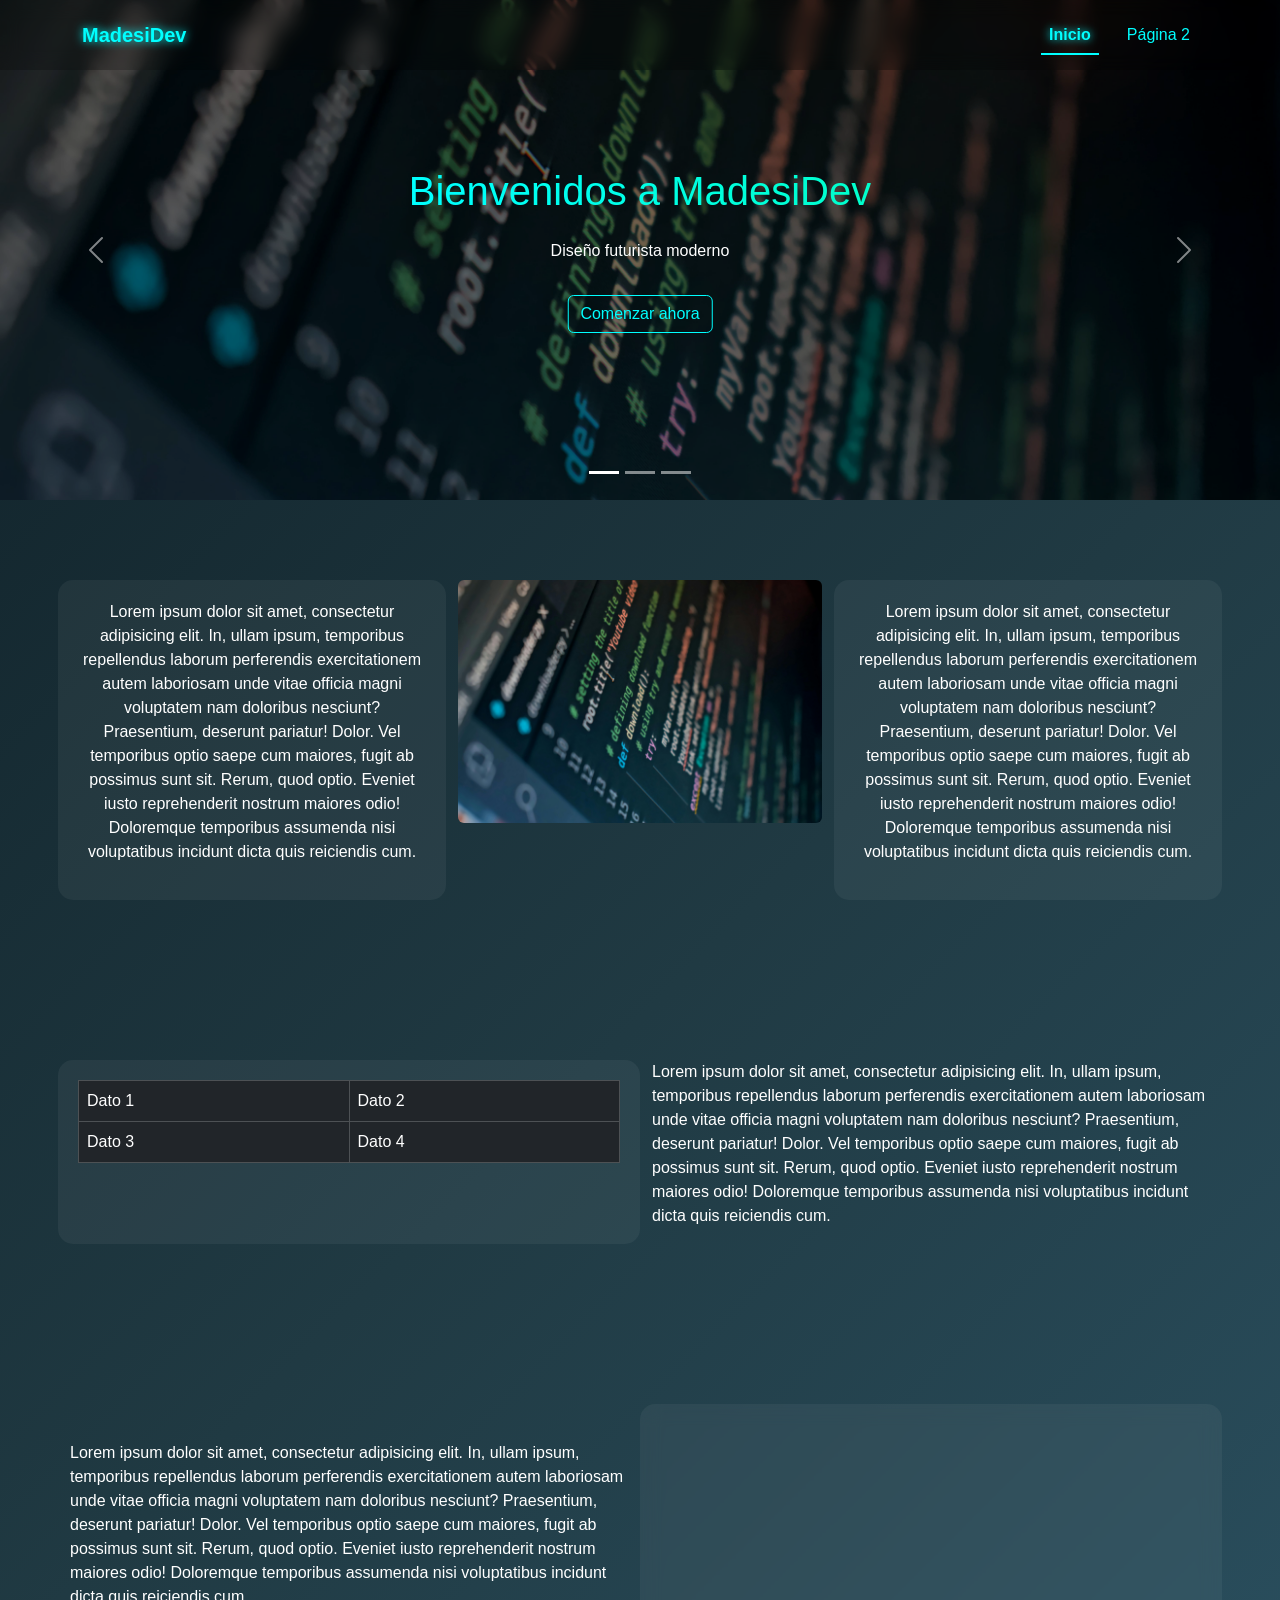
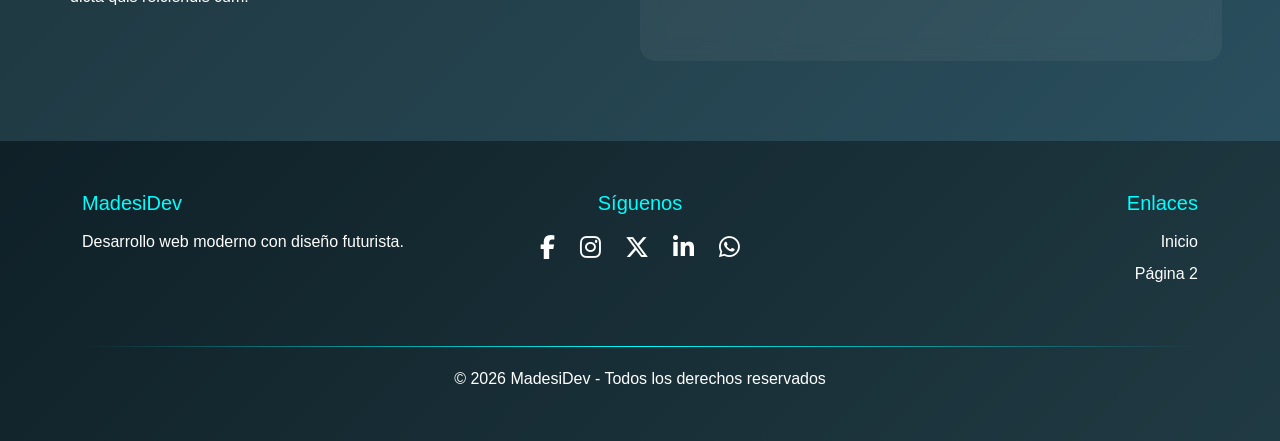
<file: ProyectoFinalUnidad1/index.html>
<!DOCTYPE html>
<html lang="es">

<head>
    <meta charset="UTF-8">
    <meta name="viewport" content="width=device-width, initial-scale=1.0">
    <title>Inicio MadesiDev</title>
    <link href="https://cdn.jsdelivr.net/npm/bootstrap@5.3.2/dist/css/bootstrap.min.css" rel="stylesheet">
    <link rel="stylesheet" href="css/iniciostyle.css">
    <link rel="stylesheet" href="https://cdnjs.cloudflare.com/ajax/libs/font-awesome/6.5.0/css/all.min.css">
</head>

<body>

    <!-- NAVBAR -->
    <nav id="navbar" class="navbar navbar-expand-lg fixed-top">
        <div class="container">

            <a class="navbar-brand fw-bold brand-glow" href="#">MadesiDev</a>

            <button class="navbar-toggler" type="button" data-bs-toggle="collapse" data-bs-target="#menu">
                <span class="navbar-toggler-icon"></span>
            </button>

            <div class="collapse navbar-collapse justify-content-end" id="menu">
                <ul class="navbar-nav">
                    <li class="nav-item">
                        <a class="nav-link nav-custom active" href="index.html">Inicio</a>
                    </li>
                    <li class="nav-item">
                        <a class="nav-link nav-custom" href="pagina.html">Página 2</a>
                    </li>
                </ul>
            </div>

        </div>
    </nav>

    <div class="carousel-container">

        <!-- HERO -->
        <header class="hero-overlay text-center d-flex flex-column justify-content-center align-items-center">
            <h1 class="title">Bienvenidos a MadesiDev</h1>
            <p class="mt-3 w-50">Diseño futurista moderno</p>
            <button class="btn btn-futuristic mt-3">Comenzar ahora</button>
        </header>

        <!-- CAROUSEL -->
        <div id="carouselExampleIndicators" class="carousel slide carousel-fade" data-bs-ride="carousel">

            <div class="carousel-indicators">
                <button type="button" data-bs-target="#carouselExampleIndicators" data-bs-slide-to="0"
                    class="active"></button>
                <button type="button" data-bs-target="#carouselExampleIndicators" data-bs-slide-to="1"></button>
                <button type="button" data-bs-target="#carouselExampleIndicators" data-bs-slide-to="2"></button>
            </div>

            <div class="carousel-inner">
                <div class="carousel-item active">
                    <img src="imagenes/img1.jpg" class="d-block w-100 carousel-img">
                </div>
                <div class="carousel-item">
                    <img src="imagenes/img2.jpg" class="d-block w-100 carousel-img">
                </div>
                <div class="carousel-item">
                    <img src="imagenes/img3.jpg" class="d-block w-100 carousel-img">
                </div>
            </div>

        </div>
        <button class="carousel-control-prev" type="button" data-bs-target="#carouselExampleIndicators"
            data-bs-slide="prev">
            <span class="carousel-control-prev-icon"></span>
        </button>

        <button class="carousel-control-next" type="button" data-bs-target="#carouselExampleIndicators"
            data-bs-slide="next">
            <span class="carousel-control-next-icon"></span>
        </button>
    </div>

    <!-- SECCIÓN 3 COLUMNAS -->
    <div class="container section text-center">
        <div class="row">
            <div class="col-md-4 card-glass">
                <p>Lorem ipsum dolor sit amet, consectetur adipisicing elit. In, ullam ipsum, temporibus repellendus
                    laborum perferendis exercitationem autem laboriosam unde vitae officia magni voluptatem nam
                    doloribus nesciunt? Praesentium, deserunt pariatur! Dolor.
                    Vel temporibus optio saepe cum maiores, fugit ab possimus sunt sit. Rerum, quod optio. Eveniet iusto
                    reprehenderit nostrum maiores odio! Doloremque temporibus assumenda nisi voluptatibus incidunt dicta
                    quis reiciendis cum.</p>
            </div>
            <div class="col-md-4 ">
                <img src="imagenes/img1.jpg" class="img-fluid floating rounded" alt="Imagen de referencia 1">
            </div>
            <div class="col-md-4 card-glass">
                <p>Lorem ipsum dolor sit amet, consectetur adipisicing elit. In, ullam ipsum, temporibus repellendus
                    laborum perferendis exercitationem autem laboriosam unde vitae officia magni voluptatem nam
                    doloribus nesciunt? Praesentium, deserunt pariatur! Dolor.
                    Vel temporibus optio saepe cum maiores, fugit ab possimus sunt sit. Rerum, quod optio. Eveniet iusto
                    reprehenderit nostrum maiores odio! Doloremque temporibus assumenda nisi voluptatibus incidunt dicta
                    quis reiciendis cum.</p>
            </div>
        </div>
    </div>
    <!-- TABLA + TEXTO -->
    <div class="container section">
        <div class="row">
            <div class="col-md-6 card-glass">
                <table class="table table-dark table-bordered">
                    <tr>
                        <td>Dato 1</td>
                        <td>Dato 2</td>
                    </tr>
                    <tr>
                        <td>Dato 3</td>
                        <td>Dato 4</td>
                    </tr>
                </table>
            </div>
            <div class="col-md-6">
                <p>Lorem ipsum dolor sit amet, consectetur adipisicing elit. In, ullam ipsum, temporibus repellendus
                    laborum perferendis exercitationem autem laboriosam unde vitae officia magni voluptatem nam
                    doloribus nesciunt? Praesentium, deserunt pariatur! Dolor.
                    Vel temporibus optio saepe cum maiores, fugit ab possimus sunt sit. Rerum, quod optio. Eveniet iusto
                    reprehenderit nostrum maiores odio! Doloremque temporibus assumenda nisi voluptatibus incidunt dicta
                    quis reiciendis cum.</p>
            </div>
        </div>
    </div>

    <!-- VIDEO -->
    <div class="container section">
        <div class="row align-items-center">
            <div class="col-md-6">
                <p>Lorem ipsum dolor sit amet, consectetur adipisicing elit. In, ullam ipsum, temporibus repellendus
                    laborum perferendis exercitationem autem laboriosam unde vitae officia magni voluptatem nam
                    doloribus nesciunt? Praesentium, deserunt pariatur! Dolor.
                    Vel temporibus optio saepe cum maiores, fugit ab possimus sunt sit. Rerum, quod optio. Eveniet iusto
                    reprehenderit nostrum maiores odio! Doloremque temporibus assumenda nisi voluptatibus incidunt dicta
                    quis reiciendis cum. </p>
            </div>
            <div class="col-md-6 glass">
                <iframe width="100%" height="250" src="https://www.youtube.com/embed/RMsAYAO6beQ?si=Fb-aHVrjtQUXGz_P"></iframe>
            </div>
        </div>
    </div>

    <!-- FOOTER -->
    <footer class="footer-pro">
        <div class="container">
            <div class="row text-center text-md-start">

                <!-- INFO -->
                <div class="col-md-4 mb-4">
                    <h5 class="footer-title">MadesiDev</h5>
                    <p>Desarrollo web moderno con diseño futurista.</p>
                </div>

                <!-- REDES -->
                <div class="col-md-4 mb-4 text-center">
                    <h5 class="footer-title">Síguenos</h5>
                    <div class="social-icons">
                        <a href="#"><i class="fab fa-facebook-f"></i></a>
                        <a href="#"><i class="fab fa-instagram"></i></a>
                        <a href="#"><i class="fab fa-x-twitter"></i></a>
                        <a href="#"><i class="fab fa-linkedin-in"></i></a>
                        <a href="#"><i class="fab fa-whatsapp"></i></a>
                    </div>
                </div>

                <!-- LINKS -->
                <div class="col-md-4 mb-4 text-md-end">
                    <h5 class="footer-title">Enlaces</h5>
                    <ul class="footer-links">
                        <li><a href="index.html">Inicio</a></li>
                        <li><a href="pagina.html">Página 2</a></li>
                    </ul>
                </div>

            </div>

            <div class="footer-line"></div>

            <div class="text-center mt-3">
                <p class="mb-0">© 2026 MadesiDev - Todos los derechos reservados</p>
            </div>
        </div>
    </footer>

    <script src="https://cdn.jsdelivr.net/npm/bootstrap@5.3.2/dist/js/bootstrap.bundle.min.js"></script>

</html>
</file>
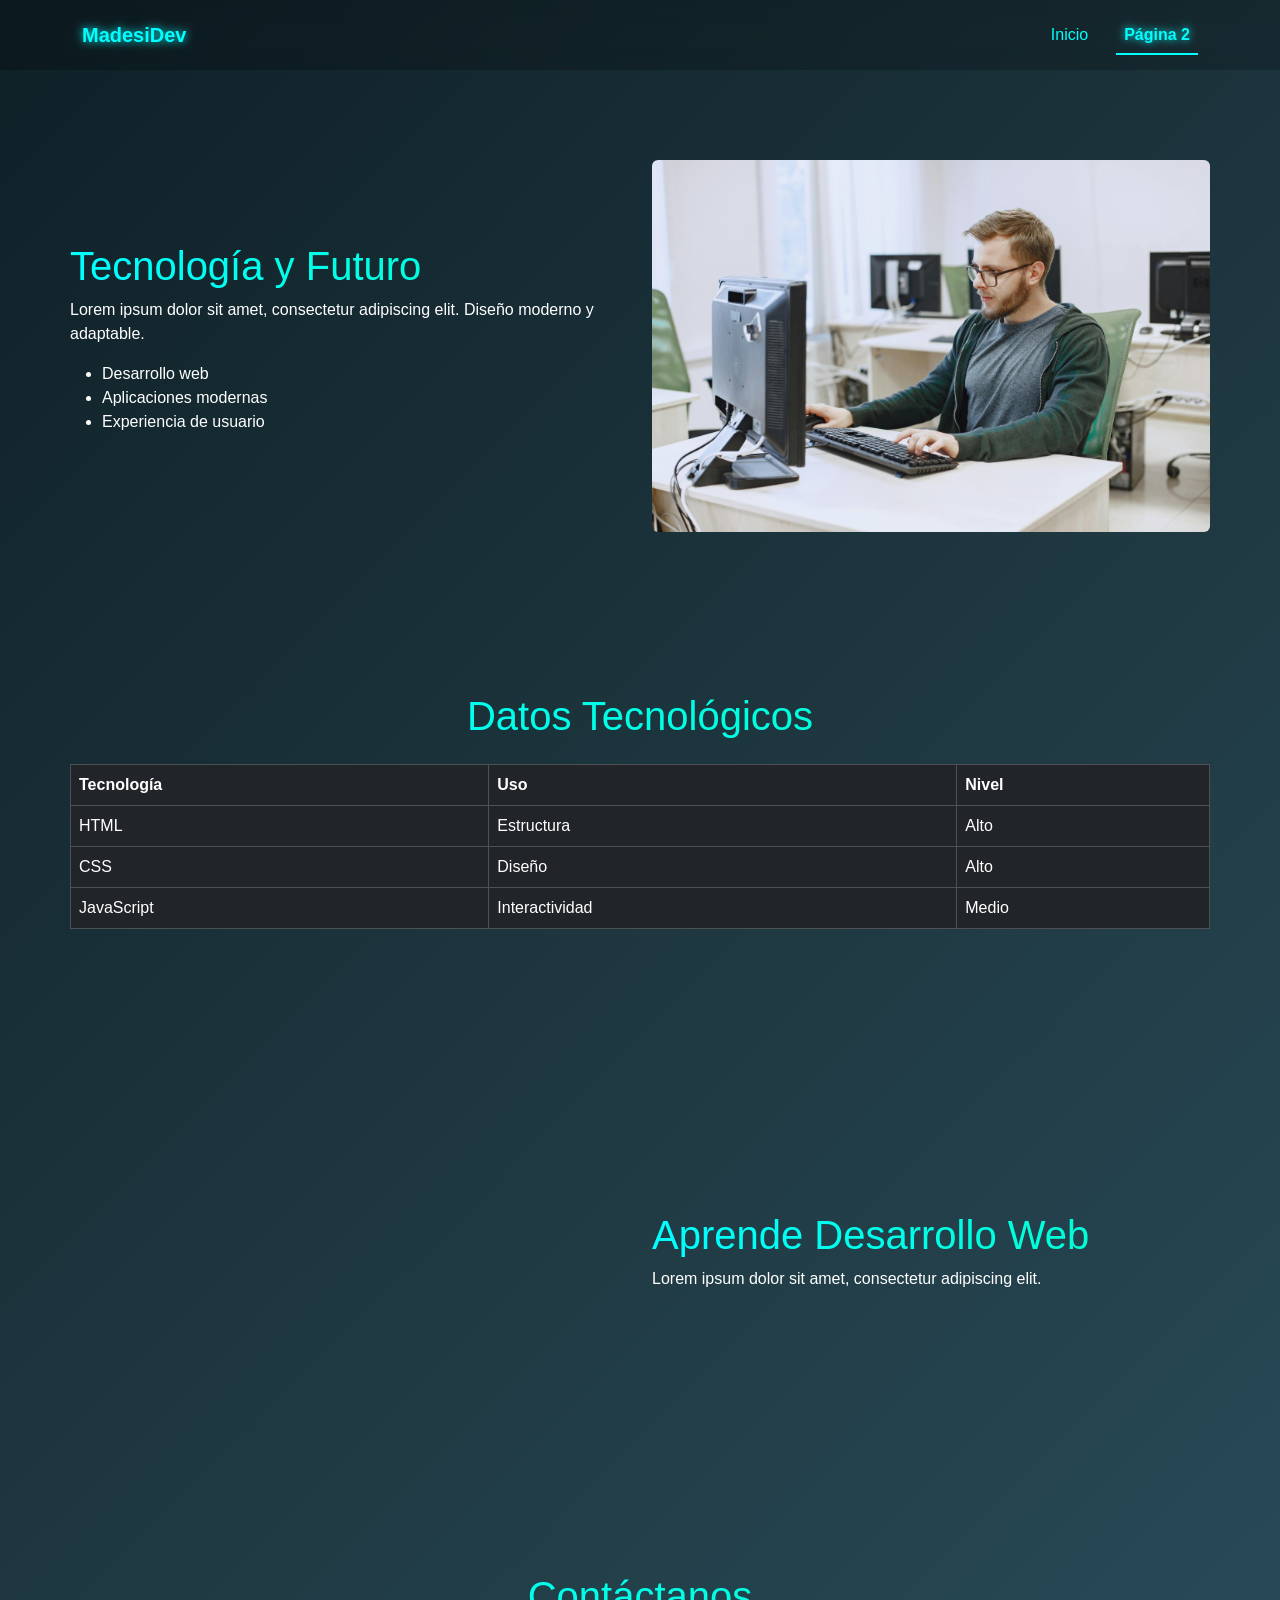
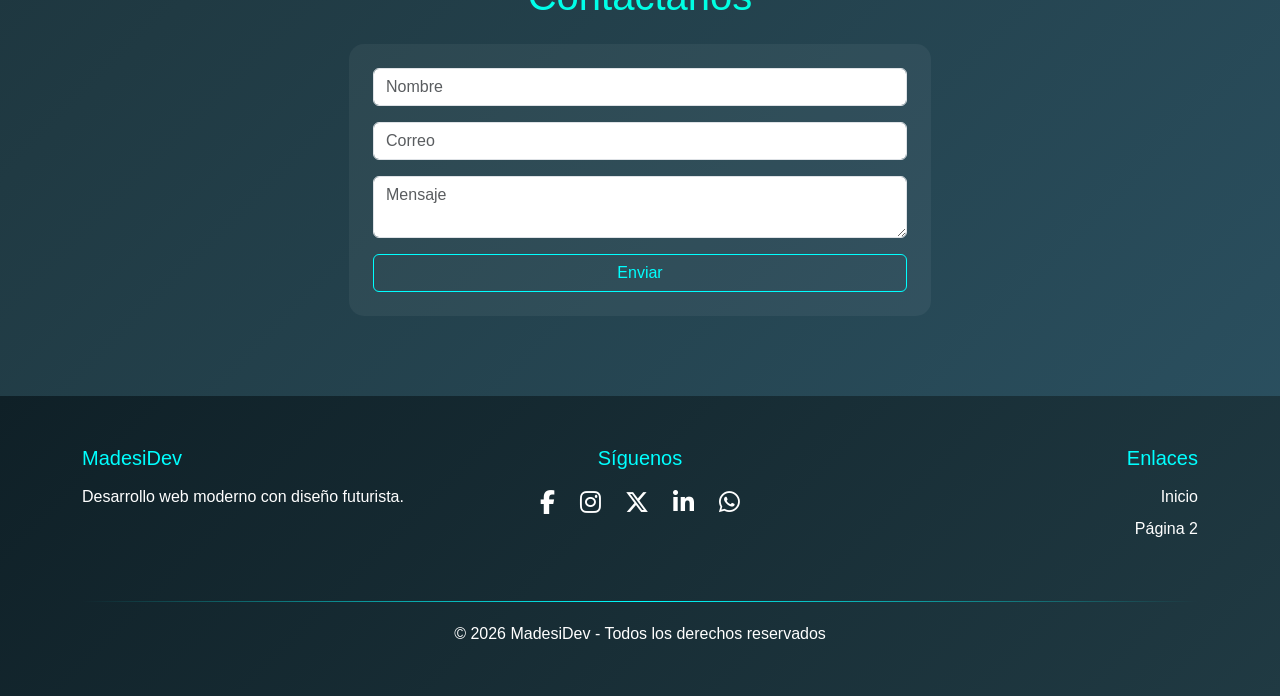
<file: ProyectoFinalUnidad1/pagina.html>
<!DOCTYPE html>
<html lang="es">
<head>
<meta charset="UTF-8">
<meta name="viewport" content="width=device-width, initial-scale=1.0">
<title>Página 2 - MadesiDev</title>

<!-- Bootstrap -->
<link href="https://cdn.jsdelivr.net/npm/bootstrap@5.3.2/dist/css/bootstrap.min.css" rel="stylesheet">

<!-- Font Awesome -->
<link rel="stylesheet" href="https://cdnjs.cloudflare.com/ajax/libs/font-awesome/6.5.0/css/all.min.css">

<!-- CSS -->
<link rel="stylesheet" href="css/iniciostyle.css">
</head>
<body>

<!-- NAVBAR (REUTILIZADO) -->
<nav id="navbar" class="navbar navbar-expand-lg fixed-top">
  <div class="container">

    <a class="navbar-brand fw-bold brand-glow" href="#">MadesiDev</a>

    <button class="navbar-toggler" type="button" data-bs-toggle="collapse" data-bs-target="#menu">
      <span class="navbar-toggler-icon"></span>
    </button>

    <div class="collapse navbar-collapse justify-content-end" id="menu">
      <ul class="navbar-nav">
        <li class="nav-item">
          <a class="nav-link nav-custom" href="index.html">Inicio</a>
        </li>
        <li class="nav-item">
          <a class="nav-link nav-custom active" href="pagina.html">Página 2</a>
        </li>
      </ul>
    </div>

  </div>
</nav>

<!-- ESPACIO POR NAVBAR -->
<div style="height: 80px;"></div>

<!-- SECCIÓN 1: IMAGEN + TEXTO -->
<div class="container section">
  <div class="row align-items-center">
    <div class="col-md-6">
      <h2 class="title">Tecnología y Futuro</h2>
      <p>Lorem ipsum dolor sit amet, consectetur adipiscing elit. Diseño moderno y adaptable.</p>
      <ul>
        <li>Desarrollo web</li>
        <li>Aplicaciones modernas</li>
        <li>Experiencia de usuario</li>
      </ul>
    </div>
    <div class="col-md-6">
      <img src="imagenes/img2.jpg" class="img-fluid floating rounded" alt="Tecnología"  >
    </div>
  </div>
</div>

<!-- SECCIÓN 2: TABLA -->
<div class="container section">
  <h2 class="text-center mb-4 title">Datos Tecnológicos</h2>
  <div class="row">
    <div class="col-12">
      <table class="table table-dark table-hover table-bordered">
        <thead>
          <tr>
            <th>Tecnología</th>
            <th>Uso</th>
            <th>Nivel</th>
          </tr>
        </thead>
        <tbody>
          <tr>
            <td>HTML</td>
            <td>Estructura</td>
            <td>Alto</td>
          </tr>
          <tr>
            <td>CSS</td>
            <td>Diseño</td>
            <td>Alto</td>
          </tr>
          <tr>
            <td>JavaScript</td>
            <td>Interactividad</td>
            <td>Medio</td>
          </tr>
        </tbody>
      </table>
    </div>
  </div>
</div>

<!-- SECCIÓN 3: VIDEO -->
<div class="container section">
  <div class="row align-items-center">
    <div class="col-md-6">
      <iframe width="100%" height="300" src="https://www.youtube.com/embed/RMsAYAO6beQ?si=Fb-aHVrjtQUXGz_P"></iframe>
    </div>
    <div class="col-md-6">
      <h2 class="title">Aprende Desarrollo Web</h2>
      <p>Lorem ipsum dolor sit amet, consectetur adipiscing elit.</p>
    </div>
  </div>
</div>

<!-- SECCIÓN 4: FORMULARIO -->
<div class="container section">
  <h2 class="text-center title mb-4">Contáctanos</h2>
  <div class="row justify-content-center">
    <div class="col-md-6 card-glass p-4">
      <form>
        <input type="text" class="form-control mb-3" placeholder="Nombre">
        <input type="email" class="form-control mb-3" placeholder="Correo">
        <textarea class="form-control mb-3" placeholder="Mensaje"></textarea>
        <button class="btn btn-futuristic w-100">Enviar</button>
      </form>
    </div>
  </div>
</div>

 <!-- FOOTER -->
    <footer class="footer-pro">
        <div class="container">
            <div class="row text-center text-md-start">

                <!-- INFO -->
                <div class="col-md-4 mb-4">
                    <h5 class="footer-title">MadesiDev</h5>
                    <p>Desarrollo web moderno con diseño futurista.</p>
                </div>

                <!-- REDES -->
                <div class="col-md-4 mb-4 text-center">
                    <h5 class="footer-title">Síguenos</h5>
                    <div class="social-icons">
                        <a href="#"><i class="fab fa-facebook-f"></i></a>
                        <a href="#"><i class="fab fa-instagram"></i></a>
                        <a href="#"><i class="fab fa-x-twitter"></i></a>
                        <a href="#"><i class="fab fa-linkedin-in"></i></a>
                        <a href="#"><i class="fab fa-whatsapp"></i></a>
                    </div>
                </div>

                <!-- LINKS -->
                <div class="col-md-4 mb-4 text-md-end">
                    <h5 class="footer-title">Enlaces</h5>
                    <ul class="footer-links">
                        <li><a href="index.html">Inicio</a></li>
                        <li><a href="pagina.html">Página 2</a></li>
                    </ul>
                </div>

            </div>

            <div class="footer-line"></div>

            <div class="text-center mt-3">
                <p class="mb-0">© 2026 MadesiDev - Todos los derechos reservados</p>
            </div>
        </div>
    </footer>

<!-- JS -->
<script src="https://cdn.jsdelivr.net/npm/bootstrap@5.3.2/dist/js/bootstrap.bundle.min.js"></script>

<script>
window.addEventListener("scroll", function() {
  const navbar = document.getElementById("navbar");
  navbar.classList.toggle("scrolled", window.scrollY > 50);
});
</script>

</body>
</html>
</file>
<file: ProyectoFinalUnidad1/css/iniciostyle.css>
/* iniciostyle.css */
body {
  margin: 0;
  font-family: 'Segoe UI', sans-serif;
  background: linear-gradient(135deg, #0f2027, #203a43, #2c5364);
  color: white;
}

.glass {
  background: rgba(255,255,255,0.05);
  backdrop-filter: blur(10px);
  border-radius: 15px;
}

.glass-nav {
  background: rgba(0,0,0,0.3);
  backdrop-filter: blur(8px);
}

.title {
  font-size: 2.5rem;
  background: linear-gradient(90deg,#00ffff,#00ffcc);
  -webkit-background-clip: text;
  -webkit-text-fill-color: transparent;
}

.btn-futuristic {
  border: 1px solid #00ffff;
  color: #00ffff;
  transition: 0.3s;
}

.btn-futuristic:hover {
  background: #00ffff;
  color: black;
  box-shadow: 0 0 15px #00ffff;
}

.section {
  padding: 80px 0;
}

.card-glass {
  background: rgba(255,255,255,0.05);
  padding: 20px;
  border-radius: 15px;
  transition: 0.3s;
}

.card-glass:hover {
  transform: translateY(-10px);
  box-shadow: 0 0 20px #00ffff;
}

.carousel-img {
  height: 400px;
  object-fit: cover;
  filter: brightness(0.8);
}

.floating {
  animation: float 3s ease-in-out infinite;
}

@keyframes float {
  0% { transform: translateY(0); }
  50% { transform: translateY(-15px); }
  100% { transform: translateY(0); }
}



.carousel-container {
  position: relative;
}

.hero-overlay {
  position: absolute;
  top: 50%;
  left: 50%;
  transform: translate(-50%, -50%);
  z-index: 10;
  color: white;
  text-align: center;
}

.carousel-img {
  height: 500px;
  object-fit: cover;
  filter: brightness(0.5); /* oscurece para que el texto resalte */
}

.hero-overlay {
  animation: fadeInUp 1.5s ease;
}

@keyframes fadeInUp {
  from {
    opacity: 0;
    transform: translate(-50%, 20%);
  }
  to {
    opacity: 1;
    transform: translate(-50%, -50%);
  }
}
/* 
BAR BASE */
#navbar {
  background: rgba(0, 0, 0, 0.2);
  backdrop-filter: blur(10px);
  transition: all 0.3s ease;
  padding: 15px 0;
}

/* CUANDO HACES SCROLL */
#navbar.scrolled {
  background: rgba(0, 0, 0, 0.7);
  box-shadow: 0 0 15px rgba(0,255,255,0.3);
}

/* LOGO */
.brand-glow {
  color: #00ffff;
  text-shadow: 0 0 10px #00ffff;
}

/* LINKS */
.nav-custom {
  color: #00ffff;
  margin-left: 20px;
  position: relative;
  transition: 0.3s;
}

/* EFECTO HOVER */
.nav-custom::after {
  content: "";
  position: absolute;
  width: 0%;
  height: 2px;
  background: #00ffff;
  left: 0;
  bottom: 0;
  transition: 0.3s;
}

.nav-custom:hover::after {
  width: 100%;
}

.nav-custom:hover {
  color: #00ffff;
}
/* LINK ACTIVO */
.nav-custom.active {
  color: #00ffff !important;
  text-shadow: 0 0 8px #00ffff;
  font-weight: bold;
}

/* LÍNEA ACTIVA */
.nav-custom.active::after {
  width: 100%;
}

.footer-pro {
  background: linear-gradient(135deg, #0f2027, #203a43);
  padding: 50px 0;
  color: white;
  position: relative;
  backdrop-filter: blur(10px);
}

/* TITULOS */
.footer-title {
  color: #00ffff;
  margin-bottom: 15px;
}

/* ICONOS */
.social-icons a {
  font-size: 1.5rem;
  margin: 0 10px;
  color: white;
  transition: 0.3s;
}

.social-icons a:hover {
  color: #00ffff;
  transform: scale(1.2);
  text-shadow: 0 0 10px #00ffff;
}

/* LINKS */
.footer-links {
  list-style: none;
  padding: 0;
}

.footer-links li {
  margin-bottom: 8px;
}

.footer-links a {
  color: white;
  text-decoration: none;
  transition: 0.3s;
}

.footer-links a:hover {
  color: #00ffff;
  padding-left: 5px;
}

/* LINEA */
.footer-line {
  height: 1px;
  background: linear-gradient(to right, transparent, #00ffff, transparent);
  margin: 20px 0;
}
</file>
